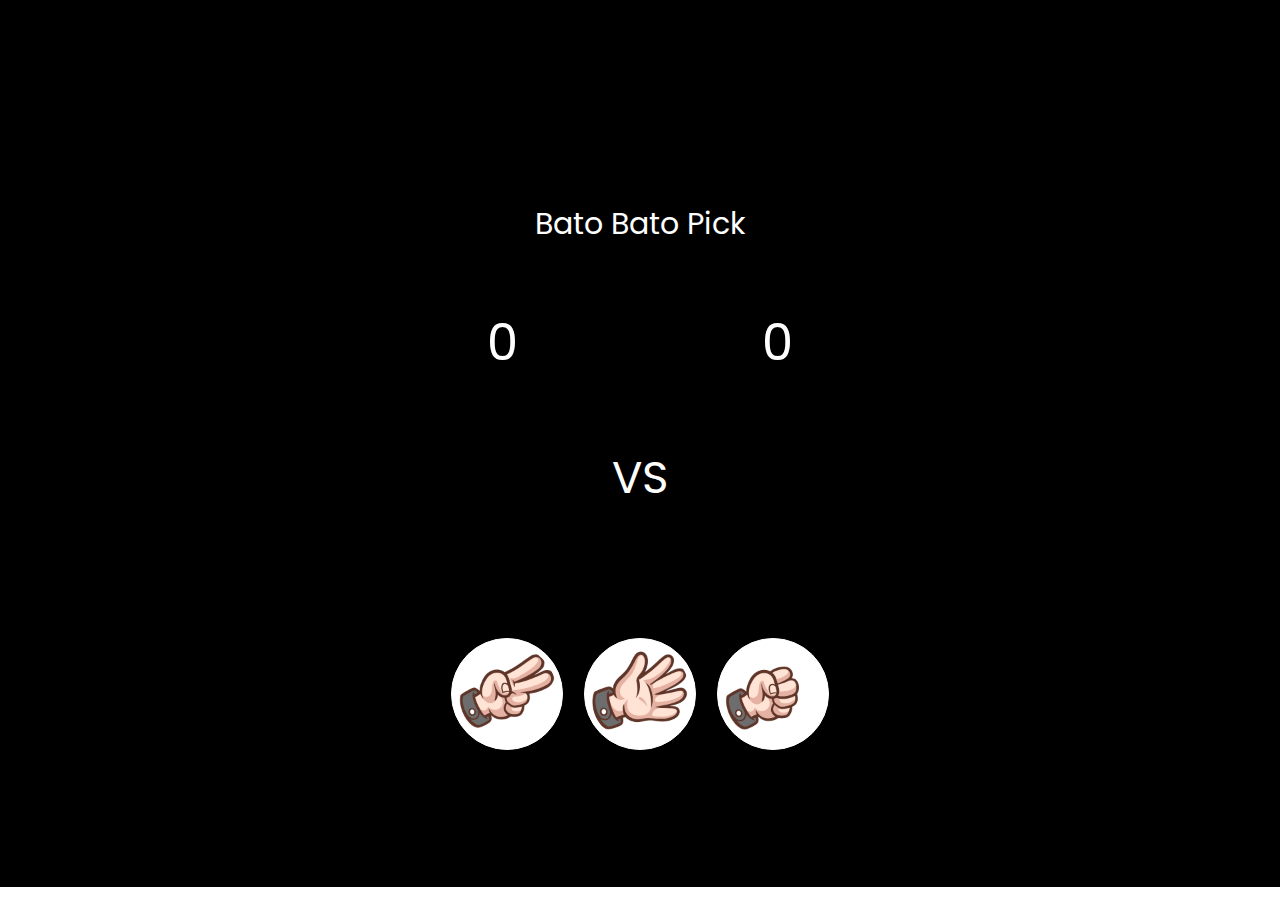
<file: index.html>
<!DOCTYPE html>
<html lang="en">
<head>
    <meta charset="UTF-8">
    <meta name="viewport" content="width=device-width, initial-scale=1.0">
    <link href="style.css" rel="stylesheet">
    <title>Bato Bato Pick</title>
</head>
<body>

    <div class="Container" id="mainContainer">
        <p class="Title" id="Title">Bato Bato Pick</p>
        <div class="Container-Score">
            <p class="Player-Score" id="playerScore">0</p>
            <p class="Npc-Score" id="npcScore">0</p>
        </div>
        <div class="Container-Pick" id="containerPick">
            <div class="player">
            <img src="Assets/img/Player-Scissor.png" class="Player-Scissor" id="playerScissor">
            <img src="Assets/img/Player-Paper.png" class="Player-Paper" id="playerPaper">
            <img src="Assets/img/Player-Rock.png" class="Player-Rock" id="playerRock">
            </div>
            <div class="Container-versus">
                <p class="versus">VS</p>
            </div>
            <div class="npc" id="Npc">
            <img src="Assets/img/Npc-Scissor.png" class="Npc-Scissor" id="npcScissor">
            <img src="Assets/img/Npc-Paper.png" class="Npc-Paper" id="npcPaper">
            <img src="Assets/img/Npc-Rock.png" class="Npc-Rock" id="npcRock">
            </div>
        </div>
        <div class="ResetContainer" id="resetContainer">
            <button class ="reset" id="Reset">Try again</button>
        </div>
        <div class="select" id="selectContainer">
                <img src="Assets/img/Player-Scissor.png" class="Select-Scissor" id="selectScissor">
                <img src="Assets/img/Player-Paper.png" class="Select-Paper" id="selectPaper">
                <img src="Assets/img/Player-Rock.png" class="Select-Rock" id="selectRock">
            </div>

    </div>
</body>
<script src="function.js"></script>
</html>
</file>
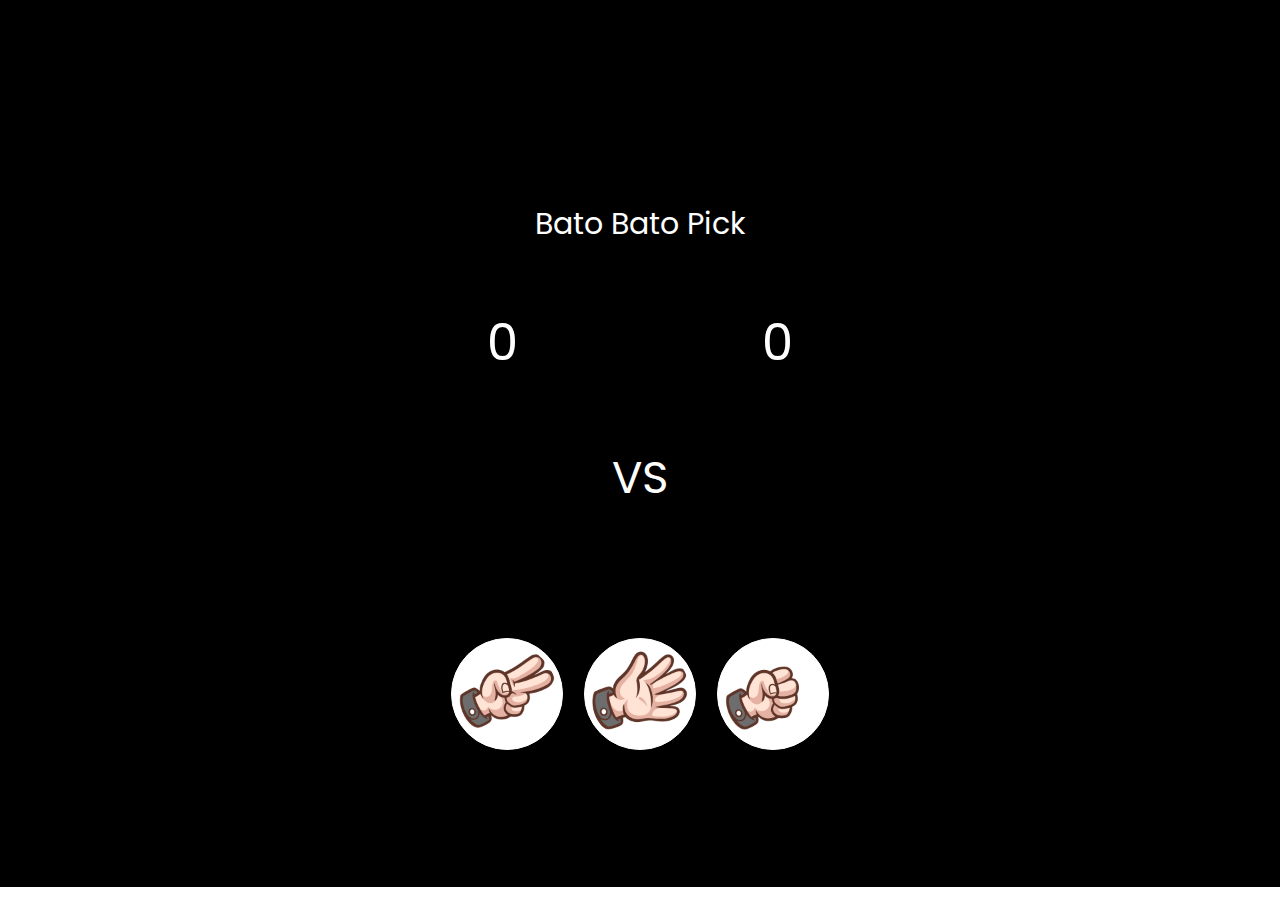
<file: Foundation.html>
<!DOCTYPE html>
<html lang="en">
<head>
    <meta charset="UTF-8">
    <meta name="viewport" content="width=device-width, initial-scale=1.0">
    <link href="Styler.css" rel="stylesheet">
    <title>Bato Bato Pick</title>
</head>
<body>

    <div class="Container" id="mainContainer">
        <p class="Title" id="Title">Bato Bato Pick</p>
        <div class="Container-Score">
            <p class="Player-Score" id="playerScore">0</p>
            <p class="Npc-Score" id="npcScore">0</p>
        </div>
        <div class="Container-Pick" id="containerPick">
            <div class="player">
            <img src="Assets/img/Player-Scissor.png" class="Player-Scissor" id="playerScissor">
            <img src="Assets/img/Player-Paper.png" class="Player-Paper" id="playerPaper">
            <img src="Assets/img/Player-Rock.png" class="Player-Rock" id="playerRock">
            </div>
            <div class="Container-versus">
                <p class="versus">VS</p>
            </div>
            <div class="npc" id="Npc">
            <img src="Assets/img/Npc-Scissor.png" class="Npc-Scissor" id="npcScissor">
            <img src="Assets/img/Npc-Paper.png" class="Npc-Paper" id="npcPaper">
            <img src="Assets/img/Npc-Rock.png" class="Npc-Rock" id="npcRock">
            </div>
        </div>
        <div class="ResetContainer" id="resetContainer">
            <button class ="reset" id="Reset">Try again</button>
        </div>
        <div class="select" id="selectContainer">
                <img src="Assets/img/Player-Scissor.png" class="Select-Scissor" id="selectScissor">
                <img src="Assets/img/Player-Paper.png" class="Select-Paper" id="selectPaper">
                <img src="Assets/img/Player-Rock.png" class="Select-Rock" id="selectRock">
            </div>

    </div>
</body>
<script src="functions.js"></script>
</html>
</file>
<file: style.css>
@import url('https://fonts.googleapis.com/css2?family=Poppins:ital,wght@0,100;0,200;0,300;0,400;0,500;0,600;0,700;0,800;0,900;1,100;1,200;1,300;1,400;1,500;1,600;1,700;1,800;1,900&display=swap');
*{
    margin: 0;
    padding: 0;
}

.Container {
    display: flex;
    flex-direction: column;
    justify-content: center;
    align-items: center;
    height: 93vh;
    width: 100%;
    background-color:black;
    padding-top: 50px;
}

.Title {
    font-family: 'Poppins', sans-serif;
    font-size: 30px;
    color: white;
    margin-bottom: 60px;
    padding-left: 20px;
    padding-right: 20px;
    border: 1px solid black;
    border-radius: 10px;
}

.comment {
    font-family: 'Poppins', sans-serif;
    font-size: 30px;
    color: white;
}

.Container-Score {
    display: flex;
    justify-content: space-around;
    align-items: center;
    width: 400px;
    height: 70px;
    gap: 150px;
    margin-bottom: 50px;
}

.Player-Score, .Npc-Score{
    font-family: "Poppins", sans-serif;
    color: white;
    font-size: 50px;
}

.Container-Pick {
    display: flex;
    flex-direction: row;
    width: 300px;
}

.player {
    display: flex;
    width: 100px;
    height: 100px;
}

.npc {
    display: flex;
    width: 100px;
    height: 100px;
}

.Container-versus{
    display: flex;
    justify-content: center;
    align-items: center;
    width: 100px;
    height: 100px;
}

.versus{
    font-family: "Poppins", sans-serif;
    left: 20px;
    top: 15px;
    color: white;
    font-size: 45px;
}

.Player-Scissor{
    display: none;
    width: 100px;
    height: 100px;
}

.Player-Paper{
    display: none;
    width: 100px;
    height: 100px;
}

.Player-Rock{
    display: none;
    width: 100px;
    height: 100px;
}

.Npc-Paper{
    display: none;
    width: 100px;
    height: 100px;
}

.Npc-Scissor{
    display: none;
    width: 100px;
    height: 100px;
}

.Npc-Rock{
    display: none;
    width: 100px;
    height: 100px;
}

/*------------------------------------*/

.select {
    display: flex;
    justify-content: space-around;
    flex-direction: row;
    width: 400px;
    height: 100px;
    margin-top: 20px;
}

.Select-Scissor, .Select-Paper, .Select-Rock{
    width: 100px;
    height: 100px;
    background-color: white;
    border: 1px solid white;
    border-radius: 100%;
    padding: 5px;
    cursor: pointer;
}

.ResetContainer {
    display: flex;
    justify-content: center;
    align-items: center;
    width: 200px;
    height: 70px;
    margin-top: 20px;
}

.reset {
    display: none;
    font-family: poppins, sans-serif;
    padding: 10px;
    width: 120px;
    height: 50px;
    border: 1px solid whitesmoke;
    border-radius: 10px;
    background-color: black;
    color: whitesmoke;
    font-size: 16px;
    cursor: pointer;
}
</file>
<file: Styler.css>
@import url('https://fonts.googleapis.com/css2?family=Poppins:ital,wght@0,100;0,200;0,300;0,400;0,500;0,600;0,700;0,800;0,900;1,100;1,200;1,300;1,400;1,500;1,600;1,700;1,800;1,900&display=swap');
*{
    margin: 0;
    padding: 0;
}

.Container {
    display: flex;
    flex-direction: column;
    justify-content: center;
    align-items: center;
    height: 93vh;
    width: 100%;
    background-color:black;
    padding-top: 50px;
}

.Title {
    font-family: 'Poppins', sans-serif;
    font-size: 30px;
    color: white;
    margin-bottom: 60px;
    padding-left: 20px;
    padding-right: 20px;
    border: 1px solid black;
    border-radius: 10px;
}

.comment {
    font-family: 'Poppins', sans-serif;
    font-size: 30px;
    color: white;
}

.Container-Score {
    display: flex;
    justify-content: space-around;
    align-items: center;
    width: 400px;
    height: 70px;
    gap: 150px;
    margin-bottom: 50px;
}

.Player-Score, .Npc-Score{
    font-family: "Poppins", sans-serif;
    color: white;
    font-size: 50px;
}

.Container-Pick {
    display: flex;
    flex-direction: row;
    width: 300px;
}

.player {
    display: flex;
    width: 100px;
    height: 100px;
}

.npc {
    display: flex;
    width: 100px;
    height: 100px;
}

.Container-versus{
    display: flex;
    justify-content: center;
    align-items: center;
    width: 100px;
    height: 100px;
}

.versus{
    font-family: "Poppins", sans-serif;
    left: 20px;
    top: 15px;
    color: white;
    font-size: 45px;
}

.Player-Scissor{
    display: none;
    width: 100px;
    height: 100px;
}

.Player-Paper{
    display: none;
    width: 100px;
    height: 100px;
}

.Player-Rock{
    display: none;
    width: 100px;
    height: 100px;
}

.Npc-Paper{
    display: none;
    width: 100px;
    height: 100px;
}

.Npc-Scissor{
    display: none;
    width: 100px;
    height: 100px;
}

.Npc-Rock{
    display: none;
    width: 100px;
    height: 100px;
}

/*------------------------------------*/

.select {
    display: flex;
    justify-content: space-around;
    flex-direction: row;
    width: 400px;
    height: 100px;
    margin-top: 20px;
}

.Select-Scissor, .Select-Paper, .Select-Rock{
    width: 100px;
    height: 100px;
    background-color: white;
    border: 1px solid white;
    border-radius: 100%;
    padding: 5px;
    cursor: pointer;
}

.ResetContainer {
    display: flex;
    justify-content: center;
    align-items: center;
    width: 200px;
    height: 70px;
    margin-top: 20px;
}

.reset {
    display: none;
    font-family: poppins, sans-serif;
    padding: 10px;
    width: 120px;
    height: 50px;
    border: 1px solid whitesmoke;
    border-radius: 10px;
    background-color: black;
    color: whitesmoke;
    font-size: 16px;
    cursor: pointer;
}
</file>
